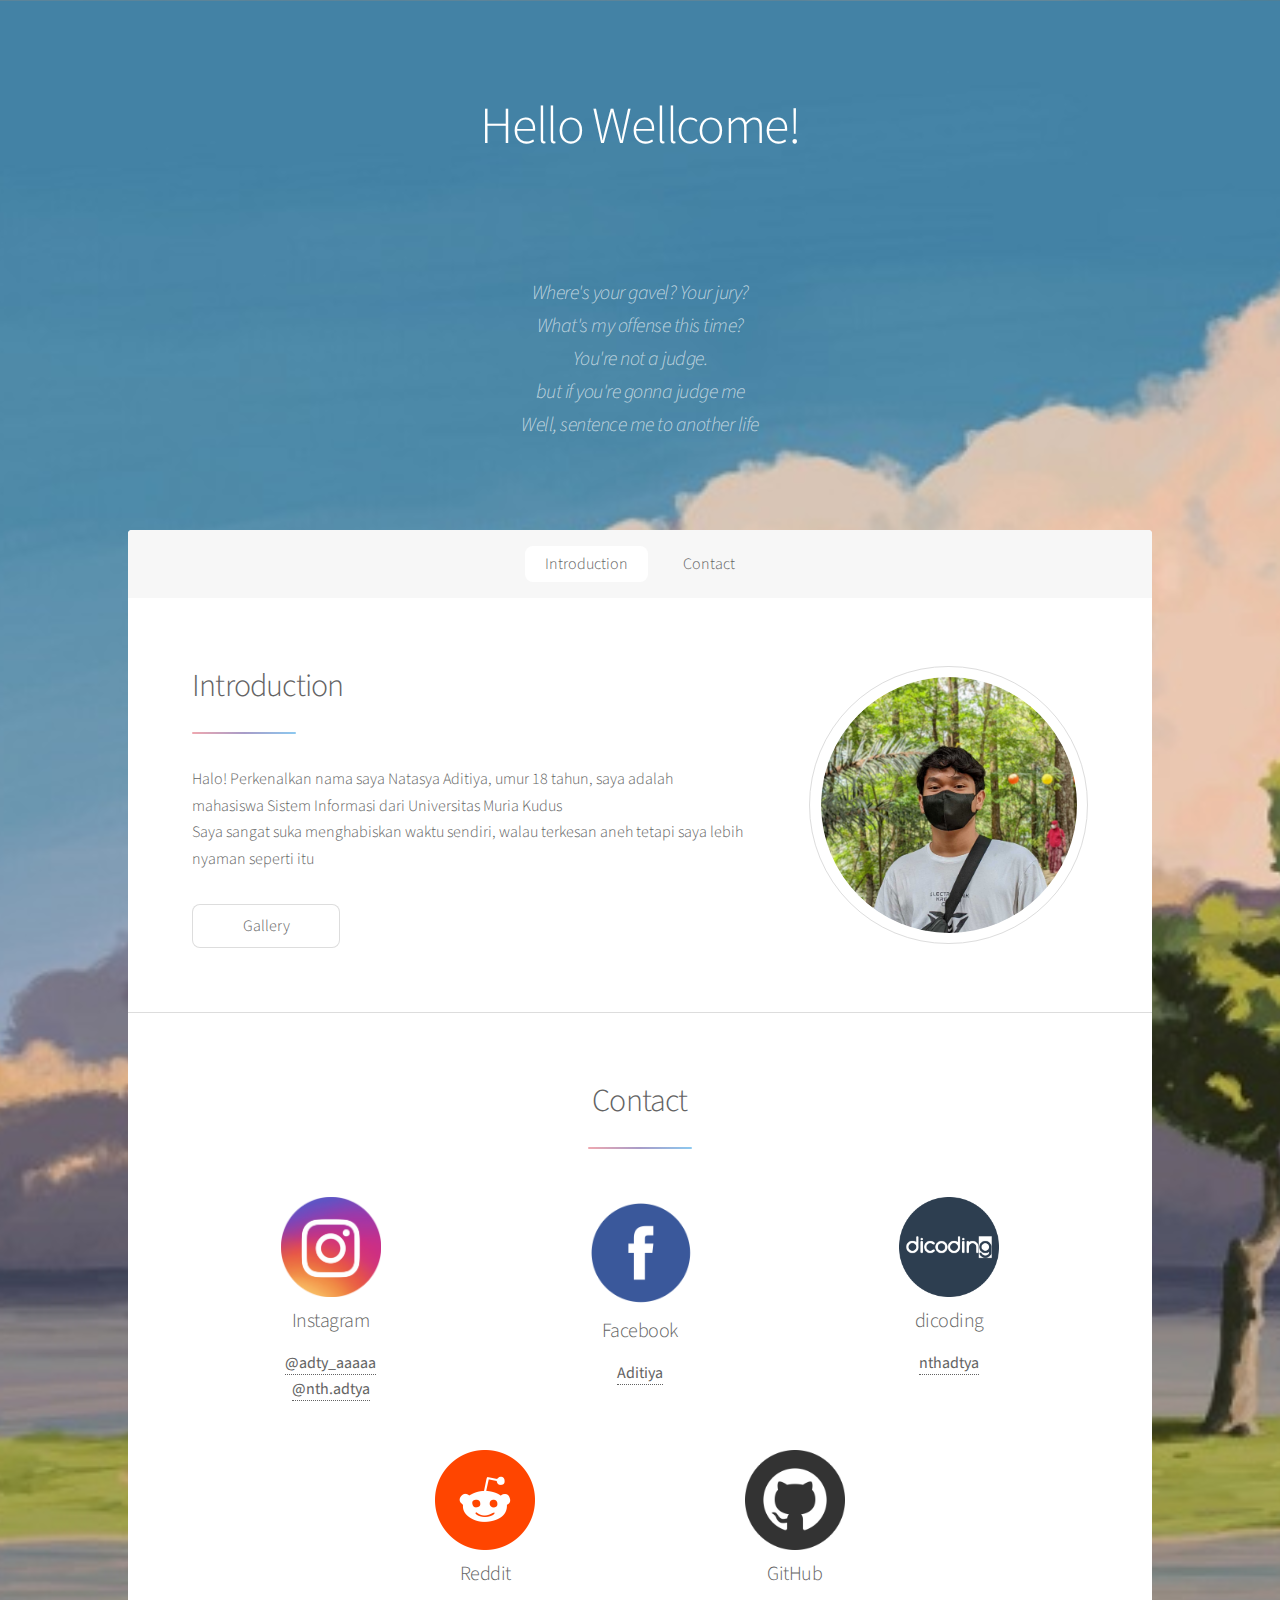
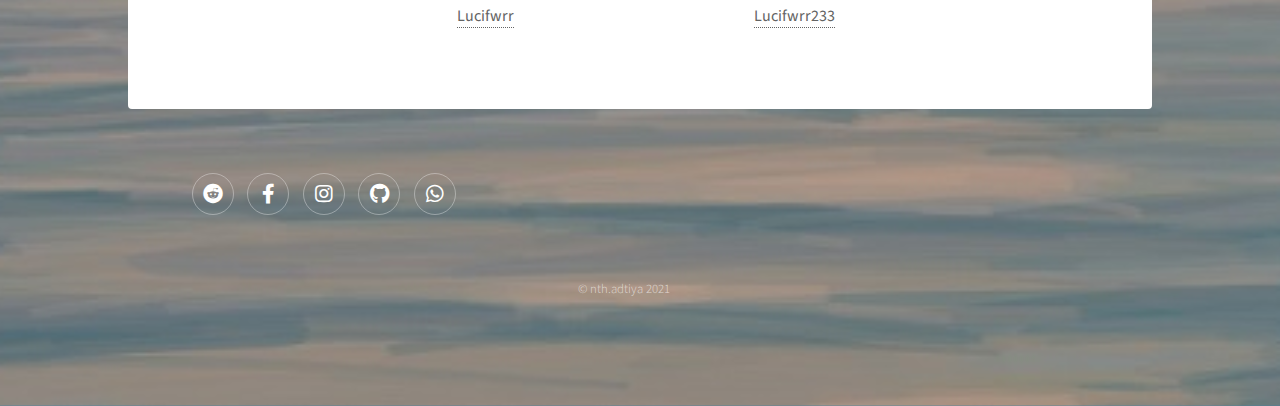
<file: index.html>
<!DOCTYPE HTML>
<!--
	Stellar by HTML5 UP
	html5up.net | @ajlkn
	Free for personal and commercial use under the CCA 3.0 license (html5up.net/license)
-->
<html>
	<head>
		<title>N Aditiya</title>
		<meta charset="utf-8" />
		<meta name="viewport" content="width=device-width, initial-scale=1, user-scalable=no" />
		<link rel="stylesheet" href="assets/css/main.css" />
		<noscript><link rel="stylesheet" href="assets/css/noscript.css" /></noscript>
	</head>
	<body class="is-preload">

		<!-- Wrapper -->
			<div id="wrapper">

				<!-- Header -->
					<header id="header" class="alt">
						<h1>Hello Wellcome!</h1>
						<br>
						<br>
						<br>
						<br>
						<p><i>Where's your gavel? Your jury?<br />
						What's my offense this time?<br />
						You're not a judge.<br />
						but if you're gonna judge me<br />
						Well, sentence me to another life</i></p>
					</header>

				<!-- Nav -->
					<nav id="nav">
						<ul>
							<li><a href="#intro" class="active">Introduction</a></li>
							<li><a href="#first">Contact</a></li>
						</ul>
					</nav>

				<!-- Main -->
					<div id="main">

						<!-- Introduction -->
							<section id="intro" class="main">
								<div class="spotlight">
									<div class="content">
										<header class="major">
											<h2>Introduction</h2>
										</header>
										<p>Halo! Perkenalkan nama saya Natasya Aditiya, umur 18 tahun, saya adalah mahasiswa Sistem Informasi dari Universitas Muria Kudus <br/>
											Saya sangat suka menghabiskan waktu sendiri, walau terkesan aneh tetapi saya lebih nyaman seperti itu

										</p>
										<ul class="actions">
											<li><a href="generic.html" class="button">Gallery</a></li>
										</ul>
									</div>
									<span class="image"><img src="images/pp.png" alt="" /></span>
								</div>
							</section>

						<!-- First Section -->
							<section id="first" class="main special">
								<header class="major">
									<h2>Contact</h2>
								</header>
								<ul class="features">
									<li>
										<span class="#"><img src="images/ig.png" width="100" height="100"alt="" /></span>
										<h3>Instagram</h3>
										<p><b><a href="https://www.instagram.com/adty_aaaaa/">@adty_aaaaa</a><br>
											<a href="https://www.instagram.com/nth.adtya/">@nth.adtya</a></b></br></p>
									</li>
									<li>
										<span class="#"><img src="images/fb.png" width="110" height="110"alt="" /></span>
										<h3>Facebook</h3>
										<p><b><a href="https://www.facebook.com/n.aditiya.233/">Aditiya</a></b></p>
									</li>
									<li>
										<span class="#"><img src="images/dicoding.png" width="100" height="100"alt="" /></span>
										<h3>dicoding</h3>
										<p><b><a href="https://www.dicoding.com/users/nthadtya">nthadtya</a></b></p>
									</li>
									<li>
										<span class="#"><img src="images/reddit.png" width="100" height="100"alt="" /></span>
										<h3>Reddit</h3>
										<p><b><a href="https://www.reddit.com/user/Lucifwrr">Lucifwrr</a></b></p>
									</li>
									<li>
										<span class="#"><img src="images/git.png" width="100" height="100"alt="" /></span>
										<h3>GitHub</h3>
										<p><b><a href="https://github.com/Lucifwr233">Lucifwrr233</a></b></p>
									</li>
							</section>
					</div>

				<!-- Footer -->
					<footer id="footer">
						<section>
							<ul class="icons">
								<li><a href="https://www.reddit.com/user/Lucifwrr" class="icon brands fa-reddit alt"><span class="label">Twitter</span></a></li>
								<li><a href="https://www.facebook.com/n.aditiya.233" class="icon brands fa-facebook-f alt"><span class="label">Facebook</span></a></li>
								<li><a href="https://www.instagram.com/adty_aaaaa/" class="icon brands fa-instagram alt"><span class="label">Instagram</span></a></li>
								<li><a href="https://github.com/Lucifwr233" class="icon brands fa-github alt"><span class="label">GitHub</span></a></li>
								<li><a href="https://www.youtube.com/watch?v=iik25wqIuFo" class="icon brands fa-whatsapp alt"><span class="label">Whatsapp</span></a></li>
							</ul>
						</section>
						<p class="copyright">&copy; nth.adtiya 2021</p>
					</footer>

			</div>

		<!-- Scripts -->
			<script src="assets/js/jquery.min.js"></script>
			<script src="assets/js/jquery.scrollex.min.js"></script>
			<script src="assets/js/jquery.scrolly.min.js"></script>
			<script src="assets/js/browser.min.js"></script>
			<script src="assets/js/breakpoints.min.js"></script>
			<script src="assets/js/util.js"></script>
			<script src="assets/js/main.js"></script>

	</body>
</html>
</file>
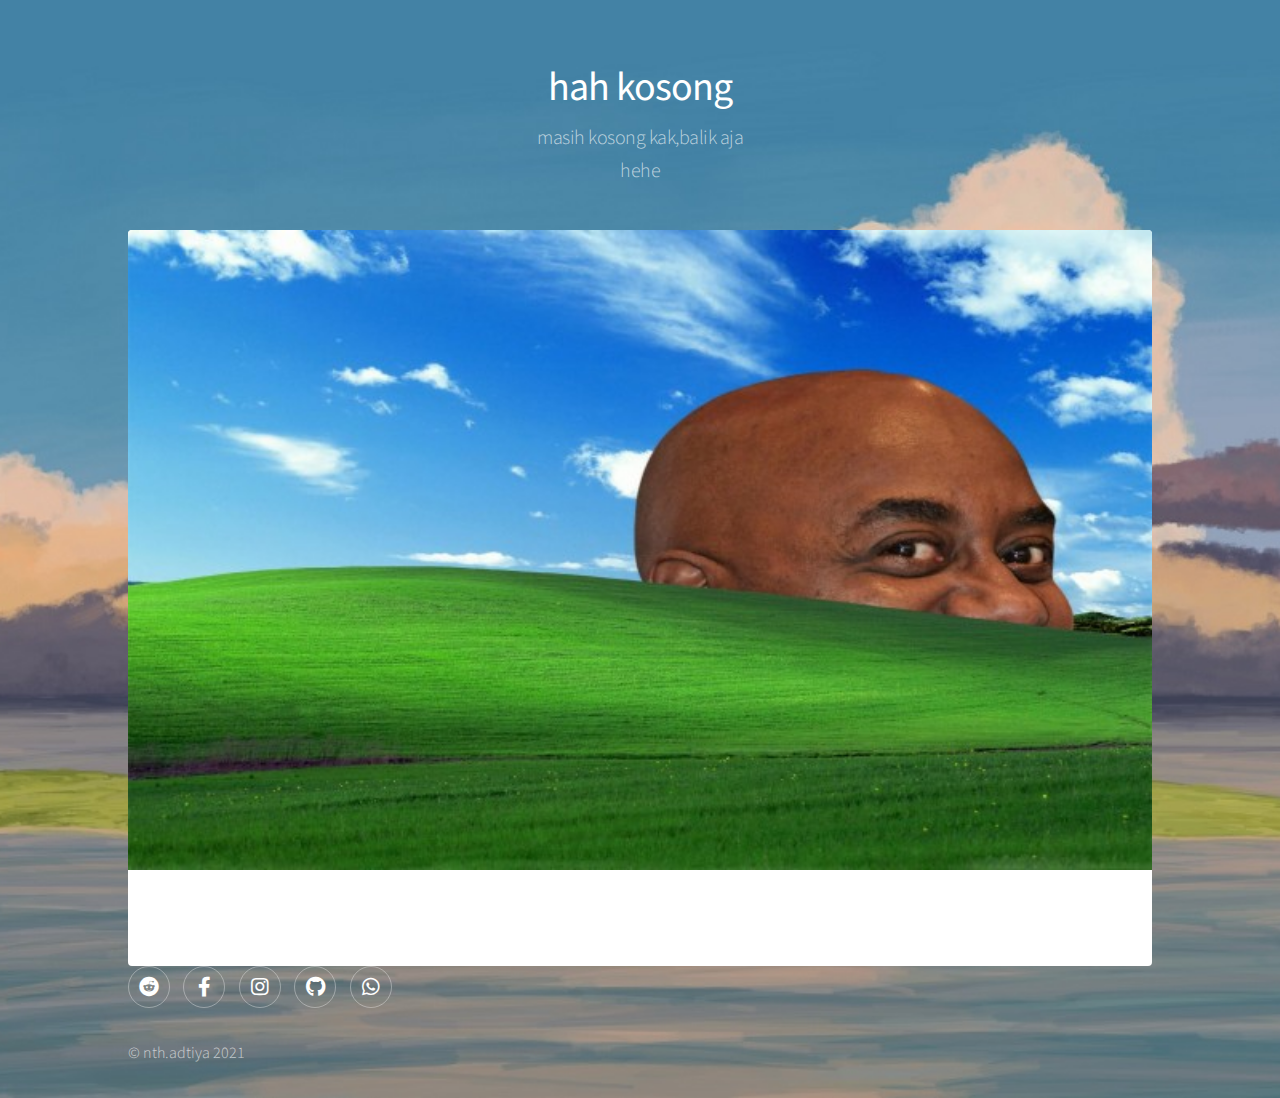
<file: generic.html>
<!DOCTYPE HTML>
<!--
	Stellar by HTML5 UP
	html5up.net | @ajlkn
	Free for personal and commercial use under the CCA 3.0 license (html5up.net/license)
-->
<html>
	<head>
		<title>hah kosong</title>
		<meta charset="utf-8" />
		<meta name="viewport" content="width=device-width, initial-scale=1, user-scalable=no" />
		<link rel="stylesheet" href="assets/css/main.css" />
		<noscript><link rel="stylesheet" href="assets/css/noscript.css" /></noscript>
	</head>
	<body class="is-preload">

		<!-- Wrapper -->
			<div id="wrapper">

				<!-- Header -->
					<header id="header">
						<h1><b>hah kosong</h1></b>
						<p>masih kosong kak,balik aja<br/>
							hehe</p>
					</header>

				<!-- Main -->
					<div id="main">

						<!-- Content -->
							<section id="content" class="main">
								<span class="image main"><img src="images/lmao.jpg"/></span>
							</section>
					</div>

				<!-- Footer -->
							<ul class="icons">
								<li><a href="https://www.reddit.com/user/Lucifwrr" class="icon brands fa-reddit alt"><span class="label">Twitter</span></a></li>
								<li><a href="https://www.facebook.com/n.aditiya.233" class="icon brands fa-facebook-f alt"><span class="label">Facebook</span></a></li>
								<li><a href="https://www.instagram.com/adty_aaaaa/" class="icon brands fa-instagram alt"><span class="label">Instagram</span></a></li>
								<li><a href="https://github.com/Lucifwr233" class="icon brands fa-github alt"><span class="label">GitHub</span></a></li>
								<li><a href="https://www.youtube.com/watch?v=iik25wqIuFo" class="icon brands fa-whatsapp alt"><span class="label">Whatsapp</span></a></li>
							</ul>
						</section>
						<p href="#" ></p>
						<p class="copyright">&copy; nth.adtiya 2021</p>
					</footer>

			</div>

		<!-- Scripts -->
			<script src="assets/js/jquery.min.js"></script>
			<script src="assets/js/jquery.scrollex.min.js"></script>
			<script src="assets/js/jquery.scrolly.min.js"></script>
			<script src="assets/js/browser.min.js"></script>
			<script src="assets/js/breakpoints.min.js"></script>
			<script src="assets/js/util.js"></script>
			<script src="assets/js/main.js"></script>

	</body>
</html>
</file>
<file: assets/css/noscript.css>
/*
	Stellar by HTML5 UP
	html5up.net | @ajlkn
	Free for personal and commercial use under the CCA 3.0 license (html5up.net/license)
*/

/* Header */

	body.is-preload #header.alt > * {
		opacity: 1;
	}

	body.is-preload #header.alt .logo {
		-moz-transform: none;
		-webkit-transform: none;
		-ms-transform: none;
		transform: none;
	}
</file>
<file: assets/css/main.css>
@import url(fontawesome-all.min.css);
@import 'https://fonts.googleapis.com/css?family=Source+Sans+Pro:300,400';

/*
	Stellar by HTML5 UP
	html5up.net | @ajlkn
	Free for personal and commercial use under the CCA 3.0 license (html5up.net/license)
*/

html, body, div, span, applet, object,
iframe, h1, h2, h3, h4, h5, h6, p, blockquote,
pre, a, abbr, acronym, address, big, cite,
code, del, dfn, em, img, ins, kbd, q, s, samp,
small, strike, strong, sub, sup, tt, var, b,
u, i, center, dl, dt, dd, ol, ul, li, fieldset,
form, label, legend, table, caption, tbody,
tfoot, thead, tr, th, td, article, aside,
canvas, details, embed, figure, figcaption,
footer, header, hgroup, menu, nav, output, ruby,
section, summary, time, mark, audio, video {
	margin: 0;
	padding: 0;
	border: 0;
	font-size: 100%;
	font: inherit;
	vertical-align: baseline;}

article, aside, details, figcaption, figure,
footer, header, hgroup, menu, nav, section {
	display: block;}

body {
	line-height: 1;
}

ol, ul {
	list-style: none;
}

blockquote, q {
	quotes: none;
}

	blockquote:before, blockquote:after, q:before, q:after {
		content: '';
		content: none;
	}

table {
	border-collapse: collapse;
	border-spacing: 0;
}

body {
	-webkit-text-size-adjust: none;
}

mark {
	background-color: transparent;
	color: inherit;
}

input::-moz-focus-inner {
	border: 0;
	padding: 0;
}

input, select, textarea {
	-moz-appearance: none;
	-webkit-appearance: none;
	-ms-appearance: none;
	appearance: none;
}

/* Basic */

	@-ms-viewport {
		width: device-width;
	}

	body {
		-ms-overflow-style: scrollbar;
	}

	@media screen and (max-width: 480px) {

		html, body {
			min-width: 320px;
		}

	}

	html {
		box-sizing: border-box;
	}

	*, *:before, *:after {
		box-sizing: inherit;
	}

	body {
		background-position: center;
		background-size: cover;
		background-image: url(images/backgd.jpg) ;
	}

		body.is-preload *, body.is-preload *:before, body.is-preload *:after {
			-moz-animation: none !important;
			-webkit-animation: none !important;
			-ms-animation: none !important;
			animation: none !important;
			-moz-transition: none !important;
			-webkit-transition: none !important;
			-ms-transition: none !important;
			transition: none !important;
		}

/* Type */

	body {
		background-color: #935d8c;
		color: rgba(255, 255, 255, 0.65);
	}

	body, input, select, textarea {
		font-family: "Source Sans Pro", Helvetica, sans-serif;
		font-size: 17pt;
		font-weight: 300;
		line-height: 1.65;
	}

		@media screen and (max-width: 1680px) {

			body, input, select, textarea {
				font-size: 14pt;
			}

		}

		@media screen and (max-width: 1280px) {

			body, input, select, textarea {
				font-size: 12pt;
			}

		}

		@media screen and (max-width: 360px) {

			body, input, select, textarea {
				font-size: 11pt;
			}

		}

	a {
		-moz-transition: color 0.2s ease, border-bottom 0.2s ease;
		-webkit-transition: color 0.2s ease, border-bottom 0.2s ease;
		-ms-transition: color 0.2s ease, border-bottom 0.2s ease;
		transition: color 0.2s ease, border-bottom 0.2s ease;
		text-decoration: none;
		border-bottom: dotted 1px;
		color: inherit;
	}

		a:hover {
			border-bottom-color: transparent;
		}

	strong, b {
		font-weight: 400;
	}

	em, i {
		font-style: italic;
	}

	p {
		margin: 0 0 2em 0;
	}

		p.content {
			-moz-columns: 20em 2;
			-webkit-columns: 20em 2;
			-ms-columns: 20em 2;
			columns: 20em 2;
			-moz-column-gap: 2em;
			-webkit-column-gap: 2em;
			-ms-column-gap: 2em;
			column-gap: 2em;
			text-align: justify;
		}

	h1, h2, h3, h4, h5, h6 {
		font-weight: 300;
		line-height: 1.5;
		margin: 0 0 0.7em 0;
		letter-spacing: -0.025em;
	}

		h1 a, h2 a, h3 a, h4 a, h5 a, h6 a {
			color: inherit;
			text-decoration: none;
		}

	h1 {
		font-size: 2.5em;
		line-height: 1.2;
	}

	h2 {
		font-size: 1.5em;
	}

	h3 {
		font-size: 1.25em;
	}

	h4 {
		font-size: 1.1em;
	}

	h5 {
		font-size: 0.9em;
	}

	h6 {
		font-size: 0.7em;
	}

	@media screen and (max-width: 736px) {

		h1 {
			font-size: 2em;
		}

	}

	sub {
		font-size: 0.8em;
		position: relative;
		top: 0.5em;
	}

	sup {
		font-size: 0.8em;
		position: relative;
		top: -0.5em;
	}

	blockquote {
		border-left: solid 4px;
		font-style: italic;
		margin: 0 0 2em 0;
		padding: 0.5em 0 0.5em 2em;
	}

	code {
		border-radius: 8px;
		border: solid 1px;
		font-family: "Courier New", monospace;
		font-size: 0.9em;
		margin: 0 0.25em;
		padding: 0.25em 0.65em;
	}

	pre {
		-webkit-overflow-scrolling: touch;
		font-family: "Courier New", monospace;
		font-size: 0.9em;
		margin: 0 0 2em 0;
	}

		pre code {
			display: block;
			line-height: 1.75;
			padding: 1em 1.5em;
			overflow-x: auto;
		}

	hr {
		border: 0;
		border-bottom: solid 1px;
		margin: 2em 0;
	}

		hr.major {
			margin: 3em 0;
		}

	.align-left {
		text-align: left;
	}

	.align-center {
		text-align: center;
	}

	.align-right {
		text-align: right;
	}

	input, select, textarea {
		color: #ffffff;
	}

	a:hover {
		color: #ffffff;
	}

	strong, b {
		color: #ffffff;
	}

	h1, h2, h3, h4, h5, h6 {
		color: #ffffff;
	}

	blockquote {
		border-left-color: rgba(255, 255, 255, 0.35);
	}

	code {
		background: rgba(255, 255, 255, 0.075);
		border-color: rgba(255, 255, 255, 0.35);
	}

	hr {
		border-bottom-color: rgba(255, 255, 255, 0.35);
	}

/* Row */

	.row {
		display: flex;
		flex-wrap: wrap;
		box-sizing: border-box;
		align-items: stretch;
	}

		.row > * {
			box-sizing: border-box;
		}

		.row.gtr-uniform > * > :last-child {
			margin-bottom: 0;
		}

		.row.aln-left {
			justify-content: flex-start;
		}

		.row.aln-center {
			justify-content: center;
		}

		.row.aln-right {
			justify-content: flex-end;
		}

		.row.aln-top {
			align-items: flex-start;
		}

		.row.aln-middle {
			align-items: center;
		}

		.row.aln-bottom {
			align-items: flex-end;
		}

		.row > .imp {
			order: -1;
		}

		.row > .col-1 {
			width: 8.33333%;
		}

		.row > .off-1 {
			margin-left: 8.33333%;
		}

		.row > .col-2 {
			width: 16.66667%;
		}

		.row > .off-2 {
			margin-left: 16.66667%;
		}

		.row > .col-3 {
			width: 25%;
		}

		.row > .off-3 {
			margin-left: 25%;
		}

		.row > .col-4 {
			width: 33.33333%;
		}

		.row > .off-4 {
			margin-left: 33.33333%;
		}

		.row > .col-5 {
			width: 41.66667%;
		}

		.row > .off-5 {
			margin-left: 41.66667%;
		}

		.row > .col-6 {
			width: 50%;
		}

		.row > .off-6 {
			margin-left: 50%;
		}

		.row > .col-7 {
			width: 58.33333%;
		}

		.row > .off-7 {
			margin-left: 58.33333%;
		}

		.row > .col-8 {
			width: 66.66667%;
		}

		.row > .off-8 {
			margin-left: 66.66667%;
		}

		.row > .col-9 {
			width: 75%;
		}

		.row > .off-9 {
			margin-left: 75%;
		}

		.row > .col-10 {
			width: 83.33333%;
		}

		.row > .off-10 {
			margin-left: 83.33333%;
		}

		.row > .col-11 {
			width: 91.66667%;
		}

		.row > .off-11 {
			margin-left: 91.66667%;
		}

		.row > .col-12 {
			width: 100%;
		}

		.row > .off-12 {
			margin-left: 100%;
		}

		.row.gtr-0 {
			margin-top: 0;
			margin-left: 0em;
		}

			.row.gtr-0 > * {
				padding: 0 0 0 0em;
			}

			.row.gtr-0.gtr-uniform {
				margin-top: 0em;
			}

				.row.gtr-0.gtr-uniform > * {
					padding-top: 0em;
				}

		.row.gtr-25 {
			margin-top: 0;
			margin-left: -0.375em;
		}

			.row.gtr-25 > * {
				padding: 0 0 0 0.375em;
			}

			.row.gtr-25.gtr-uniform {
				margin-top: -0.375em;
			}

				.row.gtr-25.gtr-uniform > * {
					padding-top: 0.375em;
				}

		.row.gtr-50 {
			margin-top: 0;
			margin-left: -0.75em;
		}

			.row.gtr-50 > * {
				padding: 0 0 0 0.75em;
			}

			.row.gtr-50.gtr-uniform {
				margin-top: -0.75em;
			}

				.row.gtr-50.gtr-uniform > * {
					padding-top: 0.75em;
				}

		.row {
			margin-top: 0;
			margin-left: -1.5em;
		}

			.row > * {
				padding: 0 0 0 1.5em;
			}

			.row.gtr-uniform {
				margin-top: -1.5em;
			}

				.row.gtr-uniform > * {
					padding-top: 1.5em;
				}

		.row.gtr-150 {
			margin-top: 0;
			margin-left: -2.25em;
		}

			.row.gtr-150 > * {
				padding: 0 0 0 2.25em;
			}

			.row.gtr-150.gtr-uniform {
				margin-top: -2.25em;
			}

				.row.gtr-150.gtr-uniform > * {
					padding-top: 2.25em;
				}

		.row.gtr-200 {
			margin-top: 0;
			margin-left: -3em;
		}

			.row.gtr-200 > * {
				padding: 0 0 0 3em;
			}

			.row.gtr-200.gtr-uniform {
				margin-top: -3em;
			}

				.row.gtr-200.gtr-uniform > * {
					padding-top: 3em;
				}

		@media screen and (max-width: 1680px) {

			.row {
				display: flex;
				flex-wrap: wrap;
				box-sizing: border-box;
				align-items: stretch;
			}

				.row > * {
					box-sizing: border-box;
				}

				.row.gtr-uniform > * > :last-child {
					margin-bottom: 0;
				}

				.row.aln-left {
					justify-content: flex-start;
				}

				.row.aln-center {
					justify-content: center;
				}

				.row.aln-right {
					justify-content: flex-end;
				}

				.row.aln-top {
					align-items: flex-start;
				}

				.row.aln-middle {
					align-items: center;
				}

				.row.aln-bottom {
					align-items: flex-end;
				}

				.row > .imp-xlarge {
					order: -1;
				}

				.row > .col-1-xlarge {
					width: 8.33333%;
				}

				.row > .off-1-xlarge {
					margin-left: 8.33333%;
				}

				.row > .col-2-xlarge {
					width: 16.66667%;
				}

				.row > .off-2-xlarge {
					margin-left: 16.66667%;
				}

				.row > .col-3-xlarge {
					width: 25%;
				}

				.row > .off-3-xlarge {
					margin-left: 25%;
				}

				.row > .col-4-xlarge {
					width: 33.33333%;
				}

				.row > .off-4-xlarge {
					margin-left: 33.33333%;
				}

				.row > .col-5-xlarge {
					width: 41.66667%;
				}

				.row > .off-5-xlarge {
					margin-left: 41.66667%;
				}

				.row > .col-6-xlarge {
					width: 50%;
				}

				.row > .off-6-xlarge {
					margin-left: 50%;
				}

				.row > .col-7-xlarge {
					width: 58.33333%;
				}

				.row > .off-7-xlarge {
					margin-left: 58.33333%;
				}

				.row > .col-8-xlarge {
					width: 66.66667%;
				}

				.row > .off-8-xlarge {
					margin-left: 66.66667%;
				}

				.row > .col-9-xlarge {
					width: 75%;
				}

				.row > .off-9-xlarge {
					margin-left: 75%;
				}

				.row > .col-10-xlarge {
					width: 83.33333%;
				}

				.row > .off-10-xlarge {
					margin-left: 83.33333%;
				}

				.row > .col-11-xlarge {
					width: 91.66667%;
				}

				.row > .off-11-xlarge {
					margin-left: 91.66667%;
				}

				.row > .col-12-xlarge {
					width: 100%;
				}

				.row > .off-12-xlarge {
					margin-left: 100%;
				}

				.row.gtr-0 {
					margin-top: 0;
					margin-left: 0em;
				}

					.row.gtr-0 > * {
						padding: 0 0 0 0em;
					}

					.row.gtr-0.gtr-uniform {
						margin-top: 0em;
					}

						.row.gtr-0.gtr-uniform > * {
							padding-top: 0em;
						}

				.row.gtr-25 {
					margin-top: 0;
					margin-left: -0.375em;
				}

					.row.gtr-25 > * {
						padding: 0 0 0 0.375em;
					}

					.row.gtr-25.gtr-uniform {
						margin-top: -0.375em;
					}

						.row.gtr-25.gtr-uniform > * {
							padding-top: 0.375em;
						}

				.row.gtr-50 {
					margin-top: 0;
					margin-left: -0.75em;
				}

					.row.gtr-50 > * {
						padding: 0 0 0 0.75em;
					}

					.row.gtr-50.gtr-uniform {
						margin-top: -0.75em;
					}

						.row.gtr-50.gtr-uniform > * {
							padding-top: 0.75em;
						}

				.row {
					margin-top: 0;
					margin-left: -1.5em;
				}

					.row > * {
						padding: 0 0 0 1.5em;
					}

					.row.gtr-uniform {
						margin-top: -1.5em;
					}

						.row.gtr-uniform > * {
							padding-top: 1.5em;
						}

				.row.gtr-150 {
					margin-top: 0;
					margin-left: -2.25em;
				}

					.row.gtr-150 > * {
						padding: 0 0 0 2.25em;
					}

					.row.gtr-150.gtr-uniform {
						margin-top: -2.25em;
					}

						.row.gtr-150.gtr-uniform > * {
							padding-top: 2.25em;
						}

				.row.gtr-200 {
					margin-top: 0;
					margin-left: -3em;
				}

					.row.gtr-200 > * {
						padding: 0 0 0 3em;
					}

					.row.gtr-200.gtr-uniform {
						margin-top: -3em;
					}

						.row.gtr-200.gtr-uniform > * {
							padding-top: 3em;
						}

		}

		@media screen and (max-width: 1280px) {

			.row {
				display: flex;
				flex-wrap: wrap;
				box-sizing: border-box;
				align-items: stretch;
			}

				.row > * {
					box-sizing: border-box;
				}

				.row.gtr-uniform > * > :last-child {
					margin-bottom: 0;
				}

				.row.aln-left {
					justify-content: flex-start;
				}

				.row.aln-center {
					justify-content: center;
				}

				.row.aln-right {
					justify-content: flex-end;
				}

				.row.aln-top {
					align-items: flex-start;
				}

				.row.aln-middle {
					align-items: center;
				}

				.row.aln-bottom {
					align-items: flex-end;
				}

				.row > .imp-large {
					order: -1;
				}

				.row > .col-1-large {
					width: 8.33333%;
				}

				.row > .off-1-large {
					margin-left: 8.33333%;
				}

				.row > .col-2-large {
					width: 16.66667%;
				}

				.row > .off-2-large {
					margin-left: 16.66667%;
				}

				.row > .col-3-large {
					width: 25%;
				}

				.row > .off-3-large {
					margin-left: 25%;
				}

				.row > .col-4-large {
					width: 33.33333%;
				}

				.row > .off-4-large {
					margin-left: 33.33333%;
				}

				.row > .col-5-large {
					width: 41.66667%;
				}

				.row > .off-5-large {
					margin-left: 41.66667%;
				}

				.row > .col-6-large {
					width: 50%;
				}

				.row > .off-6-large {
					margin-left: 50%;
				}

				.row > .col-7-large {
					width: 58.33333%;
				}

				.row > .off-7-large {
					margin-left: 58.33333%;
				}

				.row > .col-8-large {
					width: 66.66667%;
				}

				.row > .off-8-large {
					margin-left: 66.66667%;
				}

				.row > .col-9-large {
					width: 75%;
				}

				.row > .off-9-large {
					margin-left: 75%;
				}

				.row > .col-10-large {
					width: 83.33333%;
				}

				.row > .off-10-large {
					margin-left: 83.33333%;
				}

				.row > .col-11-large {
					width: 91.66667%;
				}

				.row > .off-11-large {
					margin-left: 91.66667%;
				}

				.row > .col-12-large {
					width: 100%;
				}

				.row > .off-12-large {
					margin-left: 100%;
				}

				.row.gtr-0 {
					margin-top: 0;
					margin-left: 0em;
				}

					.row.gtr-0 > * {
						padding: 0 0 0 0em;
					}

					.row.gtr-0.gtr-uniform {
						margin-top: 0em;
					}

						.row.gtr-0.gtr-uniform > * {
							padding-top: 0em;
						}

				.row.gtr-25 {
					margin-top: 0;
					margin-left: -0.375em;
				}

					.row.gtr-25 > * {
						padding: 0 0 0 0.375em;
					}

					.row.gtr-25.gtr-uniform {
						margin-top: -0.375em;
					}

						.row.gtr-25.gtr-uniform > * {
							padding-top: 0.375em;
						}

				.row.gtr-50 {
					margin-top: 0;
					margin-left: -0.75em;
				}

					.row.gtr-50 > * {
						padding: 0 0 0 0.75em;
					}

					.row.gtr-50.gtr-uniform {
						margin-top: -0.75em;
					}

						.row.gtr-50.gtr-uniform > * {
							padding-top: 0.75em;
						}

				.row {
					margin-top: 0;
					margin-left: -1.5em;
				}

					.row > * {
						padding: 0 0 0 1.5em;
					}

					.row.gtr-uniform {
						margin-top: -1.5em;
					}

						.row.gtr-uniform > * {
							padding-top: 1.5em;
						}

				.row.gtr-150 {
					margin-top: 0;
					margin-left: -2.25em;
				}

					.row.gtr-150 > * {
						padding: 0 0 0 2.25em;
					}

					.row.gtr-150.gtr-uniform {
						margin-top: -2.25em;
					}

						.row.gtr-150.gtr-uniform > * {
							padding-top: 2.25em;
						}

				.row.gtr-200 {
					margin-top: 0;
					margin-left: -3em;
				}

					.row.gtr-200 > * {
						padding: 0 0 0 3em;
					}

					.row.gtr-200.gtr-uniform {
						margin-top: -3em;
					}

						.row.gtr-200.gtr-uniform > * {
							padding-top: 3em;
						}

		}

		@media screen and (max-width: 980px) {

			.row {
				display: flex;
				flex-wrap: wrap;
				box-sizing: border-box;
				align-items: stretch;
			}

				.row > * {
					box-sizing: border-box;
				}

				.row.gtr-uniform > * > :last-child {
					margin-bottom: 0;
				}

				.row.aln-left {
					justify-content: flex-start;
				}

				.row.aln-center {
					justify-content: center;
				}

				.row.aln-right {
					justify-content: flex-end;
				}

				.row.aln-top {
					align-items: flex-start;
				}

				.row.aln-middle {
					align-items: center;
				}

				.row.aln-bottom {
					align-items: flex-end;
				}

				.row > .imp-medium {
					order: -1;
				}

				.row > .col-1-medium {
					width: 8.33333%;
				}

				.row > .off-1-medium {
					margin-left: 8.33333%;
				}

				.row > .col-2-medium {
					width: 16.66667%;
				}

				.row > .off-2-medium {
					margin-left: 16.66667%;
				}

				.row > .col-3-medium {
					width: 25%;
				}

				.row > .off-3-medium {
					margin-left: 25%;
				}

				.row > .col-4-medium {
					width: 33.33333%;
				}

				.row > .off-4-medium {
					margin-left: 33.33333%;
				}

				.row > .col-5-medium {
					width: 41.66667%;
				}

				.row > .off-5-medium {
					margin-left: 41.66667%;
				}

				.row > .col-6-medium {
					width: 50%;
				}

				.row > .off-6-medium {
					margin-left: 50%;
				}

				.row > .col-7-medium {
					width: 58.33333%;
				}

				.row > .off-7-medium {
					margin-left: 58.33333%;
				}

				.row > .col-8-medium {
					width: 66.66667%;
				}

				.row > .off-8-medium {
					margin-left: 66.66667%;
				}

				.row > .col-9-medium {
					width: 75%;
				}

				.row > .off-9-medium {
					margin-left: 75%;
				}

				.row > .col-10-medium {
					width: 83.33333%;
				}

				.row > .off-10-medium {
					margin-left: 83.33333%;
				}

				.row > .col-11-medium {
					width: 91.66667%;
				}

				.row > .off-11-medium {
					margin-left: 91.66667%;
				}

				.row > .col-12-medium {
					width: 100%;
				}

				.row > .off-12-medium {
					margin-left: 100%;
				}

				.row.gtr-0 {
					margin-top: 0;
					margin-left: 0em;
				}

					.row.gtr-0 > * {
						padding: 0 0 0 0em;
					}

					.row.gtr-0.gtr-uniform {
						margin-top: 0em;
					}

						.row.gtr-0.gtr-uniform > * {
							padding-top: 0em;
						}

				.row.gtr-25 {
					margin-top: 0;
					margin-left: -0.375em;
				}

					.row.gtr-25 > * {
						padding: 0 0 0 0.375em;
					}

					.row.gtr-25.gtr-uniform {
						margin-top: -0.375em;
					}

						.row.gtr-25.gtr-uniform > * {
							padding-top: 0.375em;
						}

				.row.gtr-50 {
					margin-top: 0;
					margin-left: -0.75em;
				}

					.row.gtr-50 > * {
						padding: 0 0 0 0.75em;
					}

					.row.gtr-50.gtr-uniform {
						margin-top: -0.75em;
					}

						.row.gtr-50.gtr-uniform > * {
							padding-top: 0.75em;
						}

				.row {
					margin-top: 0;
					margin-left: -1.5em;
				}

					.row > * {
						padding: 0 0 0 1.5em;
					}

					.row.gtr-uniform {
						margin-top: -1.5em;
					}

						.row.gtr-uniform > * {
							padding-top: 1.5em;
						}

				.row.gtr-150 {
					margin-top: 0;
					margin-left: -2.25em;
				}

					.row.gtr-150 > * {
						padding: 0 0 0 2.25em;
					}

					.row.gtr-150.gtr-uniform {
						margin-top: -2.25em;
					}

						.row.gtr-150.gtr-uniform > * {
							padding-top: 2.25em;
						}

				.row.gtr-200 {
					margin-top: 0;
					margin-left: -3em;
				}

					.row.gtr-200 > * {
						padding: 0 0 0 3em;
					}

					.row.gtr-200.gtr-uniform {
						margin-top: -3em;
					}

						.row.gtr-200.gtr-uniform > * {
							padding-top: 3em;
						}

		}

		@media screen and (max-width: 736px) {

			.row {
				display: flex;
				flex-wrap: wrap;
				box-sizing: border-box;
				align-items: stretch;
			}

				.row > * {
					box-sizing: border-box;
				}

				.row.gtr-uniform > * > :last-child {
					margin-bottom: 0;
				}

				.row.aln-left {
					justify-content: flex-start;
				}

				.row.aln-center {
					justify-content: center;
				}

				.row.aln-right {
					justify-content: flex-end;
				}

				.row.aln-top {
					align-items: flex-start;
				}

				.row.aln-middle {
					align-items: center;
				}

				.row.aln-bottom {
					align-items: flex-end;
				}

				.row > .imp-small {
					order: -1;
				}

				.row > .col-1-small {
					width: 8.33333%;
				}

				.row > .off-1-small {
					margin-left: 8.33333%;
				}

				.row > .col-2-small {
					width: 16.66667%;
				}

				.row > .off-2-small {
					margin-left: 16.66667%;
				}

				.row > .col-3-small {
					width: 25%;
				}

				.row > .off-3-small {
					margin-left: 25%;
				}

				.row > .col-4-small {
					width: 33.33333%;
				}

				.row > .off-4-small {
					margin-left: 33.33333%;
				}

				.row > .col-5-small {
					width: 41.66667%;
				}

				.row > .off-5-small {
					margin-left: 41.66667%;
				}

				.row > .col-6-small {
					width: 50%;
				}

				.row > .off-6-small {
					margin-left: 50%;
				}

				.row > .col-7-small {
					width: 58.33333%;
				}

				.row > .off-7-small {
					margin-left: 58.33333%;
				}

				.row > .col-8-small {
					width: 66.66667%;
				}

				.row > .off-8-small {
					margin-left: 66.66667%;
				}

				.row > .col-9-small {
					width: 75%;
				}

				.row > .off-9-small {
					margin-left: 75%;
				}

				.row > .col-10-small {
					width: 83.33333%;
				}

				.row > .off-10-small {
					margin-left: 83.33333%;
				}

				.row > .col-11-small {
					width: 91.66667%;
				}

				.row > .off-11-small {
					margin-left: 91.66667%;
				}

				.row > .col-12-small {
					width: 100%;
				}

				.row > .off-12-small {
					margin-left: 100%;
				}

				.row.gtr-0 {
					margin-top: 0;
					margin-left: 0em;
				}

					.row.gtr-0 > * {
						padding: 0 0 0 0em;
					}

					.row.gtr-0.gtr-uniform {
						margin-top: 0em;
					}

						.row.gtr-0.gtr-uniform > * {
							padding-top: 0em;
						}

				.row.gtr-25 {
					margin-top: 0;
					margin-left: -0.25em;
				}

					.row.gtr-25 > * {
						padding: 0 0 0 0.25em;
					}

					.row.gtr-25.gtr-uniform {
						margin-top: -0.25em;
					}

						.row.gtr-25.gtr-uniform > * {
							padding-top: 0.25em;
						}

				.row.gtr-50 {
					margin-top: 0;
					margin-left: -0.5em;
				}

					.row.gtr-50 > * {
						padding: 0 0 0 0.5em;
					}

					.row.gtr-50.gtr-uniform {
						margin-top: -0.5em;
					}

						.row.gtr-50.gtr-uniform > * {
							padding-top: 0.5em;
						}

				.row {
					margin-top: 0;
					margin-left: -1em;
				}

					.row > * {
						padding: 0 0 0 1em;
					}

					.row.gtr-uniform {
						margin-top: -1em;
					}

						.row.gtr-uniform > * {
							padding-top: 1em;
						}

				.row.gtr-150 {
					margin-top: 0;
					margin-left: -1.5em;
				}

					.row.gtr-150 > * {
						padding: 0 0 0 1.5em;
					}

					.row.gtr-150.gtr-uniform {
						margin-top: -1.5em;
					}

						.row.gtr-150.gtr-uniform > * {
							padding-top: 1.5em;
						}

				.row.gtr-200 {
					margin-top: 0;
					margin-left: -2em;
				}

					.row.gtr-200 > * {
						padding: 0 0 0 2em;
					}

					.row.gtr-200.gtr-uniform {
						margin-top: -2em;
					}

						.row.gtr-200.gtr-uniform > * {
							padding-top: 2em;
						}

		}

		@media screen and (max-width: 480px) {

			.row {
				display: flex;
				flex-wrap: wrap;
				box-sizing: border-box;
				align-items: stretch;
			}

				.row > * {
					box-sizing: border-box;
				}

				.row.gtr-uniform > * > :last-child {
					margin-bottom: 0;
				}

				.row.aln-left {
					justify-content: flex-start;
				}

				.row.aln-center {
					justify-content: center;
				}

				.row.aln-right {
					justify-content: flex-end;
				}

				.row.aln-top {
					align-items: flex-start;
				}

				.row.aln-middle {
					align-items: center;
				}

				.row.aln-bottom {
					align-items: flex-end;
				}

				.row > .imp-xsmall {
					order: -1;
				}

				.row > .col-1-xsmall {
					width: 8.33333%;
				}

				.row > .off-1-xsmall {
					margin-left: 8.33333%;
				}

				.row > .col-2-xsmall {
					width: 16.66667%;
				}

				.row > .off-2-xsmall {
					margin-left: 16.66667%;
				}

				.row > .col-3-xsmall {
					width: 25%;
				}

				.row > .off-3-xsmall {
					margin-left: 25%;
				}

				.row > .col-4-xsmall {
					width: 33.33333%;
				}

				.row > .off-4-xsmall {
					margin-left: 33.33333%;
				}

				.row > .col-5-xsmall {
					width: 41.66667%;
				}

				.row > .off-5-xsmall {
					margin-left: 41.66667%;
				}

				.row > .col-6-xsmall {
					width: 50%;
				}

				.row > .off-6-xsmall {
					margin-left: 50%;
				}

				.row > .col-7-xsmall {
					width: 58.33333%;
				}

				.row > .off-7-xsmall {
					margin-left: 58.33333%;
				}

				.row > .col-8-xsmall {
					width: 66.66667%;
				}

				.row > .off-8-xsmall {
					margin-left: 66.66667%;
				}

				.row > .col-9-xsmall {
					width: 75%;
				}

				.row > .off-9-xsmall {
					margin-left: 75%;
				}

				.row > .col-10-xsmall {
					width: 83.33333%;
				}

				.row > .off-10-xsmall {
					margin-left: 83.33333%;
				}

				.row > .col-11-xsmall {
					width: 91.66667%;
				}

				.row > .off-11-xsmall {
					margin-left: 91.66667%;
				}

				.row > .col-12-xsmall {
					width: 100%;
				}

				.row > .off-12-xsmall {
					margin-left: 100%;
				}

				.row.gtr-0 {
					margin-top: 0;
					margin-left: 0em;
				}

					.row.gtr-0 > * {
						padding: 0 0 0 0em;
					}

					.row.gtr-0.gtr-uniform {
						margin-top: 0em;
					}

						.row.gtr-0.gtr-uniform > * {
							padding-top: 0em;
						}

				.row.gtr-25 {
					margin-top: 0;
					margin-left: -0.3125em;
				}

					.row.gtr-25 > * {
						padding: 0 0 0 0.3125em;
					}

					.row.gtr-25.gtr-uniform {
						margin-top: -0.3125em;
					}

						.row.gtr-25.gtr-uniform > * {
							padding-top: 0.3125em;
						}

				.row.gtr-50 {
					margin-top: 0;
					margin-left: -0.625em;
				}

					.row.gtr-50 > * {
						padding: 0 0 0 0.625em;
					}

					.row.gtr-50.gtr-uniform {
						margin-top: -0.625em;
					}

						.row.gtr-50.gtr-uniform > * {
							padding-top: 0.625em;
						}

				.row {
					margin-top: 0;
					margin-left: -1.25em;
				}

					.row > * {
						padding: 0 0 0 1.25em;
					}

					.row.gtr-uniform {
						margin-top: -1.25em;
					}

						.row.gtr-uniform > * {
							padding-top: 1.25em;
						}

				.row.gtr-150 {
					margin-top: 0;
					margin-left: -1.875em;
				}

					.row.gtr-150 > * {
						padding: 0 0 0 1.875em;
					}

					.row.gtr-150.gtr-uniform {
						margin-top: -1.875em;
					}

						.row.gtr-150.gtr-uniform > * {
							padding-top: 1.875em;
						}

				.row.gtr-200 {
					margin-top: 0;
					margin-left: -2.5em;
				}

					.row.gtr-200 > * {
						padding: 0 0 0 2.5em;
					}

					.row.gtr-200.gtr-uniform {
						margin-top: -2.5em;
					}

						.row.gtr-200.gtr-uniform > * {
							padding-top: 2.5em;
						}

		}

/* Box */

	.box {
		border-radius: 8px;
		border: solid;
		margin-bottom: 2em;
		padding: 1.5em;
	}

		.box > :last-child,
		.box > :last-child > :last-child,
		.box > :last-child > :last-child > :last-child {
			margin-bottom: 0;
		}

		.box.alt {
			border: 0;
			border-radius: 0;
			padding: 0;
		}

	.box {
		border-color: rgba(255, 255, 255, 0.35);
	}

/* Button */

	input[type="submit"],
	input[type="reset"],
	input[type="button"],
	button,
	.button {
		-moz-appearance: none;
		-webkit-appearance: none;
		-ms-appearance: none;
		appearance: none;
		-moz-transition: background-color 0.2s ease-in-out, color 0.2s ease-in-out;
		-webkit-transition: background-color 0.2s ease-in-out, color 0.2s ease-in-out;
		-ms-transition: background-color 0.2s ease-in-out, color 0.2s ease-in-out;
		transition: background-color 0.2s ease-in-out, color 0.2s ease-in-out;
		border-radius: 8px;
		border: 0;
		cursor: pointer;
		display: inline-block;
		font-weight: 300;
		height: 2.75em;
		line-height: 2.75em;
		min-width: 9.25em;
		padding: 0 1.5em;
		text-align: center;
		text-decoration: none;
		white-space: nowrap;
	}

		input[type="submit"].icon,
		input[type="reset"].icon,
		input[type="button"].icon,
		button.icon,
		.button.icon {
			padding-left: 1.35em;
		}

			input[type="submit"].icon:before,
			input[type="reset"].icon:before,
			input[type="button"].icon:before,
			button.icon:before,
			.button.icon:before {
				margin-right: 0.5em;
			}

		input[type="submit"].fit,
		input[type="reset"].fit,
		input[type="button"].fit,
		button.fit,
		.button.fit {
			width: 100%;
		}

		input[type="submit"].small,
		input[type="reset"].small,
		input[type="button"].small,
		button.small,
		.button.small {
			font-size: 0.8em;
		}

		input[type="submit"].large,
		input[type="reset"].large,
		input[type="button"].large,
		button.large,
		.button.large {
			font-size: 1.35em;
		}

		input[type="submit"].disabled, input[type="submit"]:disabled,
		input[type="reset"].disabled,
		input[type="reset"]:disabled,
		input[type="button"].disabled,
		input[type="button"]:disabled,
		button.disabled,
		button:disabled,
		.button.disabled,
		.button:disabled {
			pointer-events: none;
			opacity: 0.25;
		}

		@media screen and (max-width: 736px) {

			input[type="submit"],
			input[type="reset"],
			input[type="button"],
			button,
			.button {
				min-width: 0;
			}

		}

	input[type="submit"],
	input[type="reset"],
	input[type="button"],
	button,
	.button {
		background-color: transparent;
		box-shadow: inset 0 0 0 1px rgba(255, 255, 255, 0.35);
		color: #ffffff !important;
	}

		input[type="submit"]:hover,
		input[type="reset"]:hover,
		input[type="button"]:hover,
		button:hover,
		.button:hover {
			background-color: rgba(255, 255, 255, 0.075);
		}

		input[type="submit"]:active,
		input[type="reset"]:active,
		input[type="button"]:active,
		button:active,
		.button:active {
			background-color: rgba(255, 255, 255, 0.2);
		}

		input[type="submit"].icon:before,
		input[type="reset"].icon:before,
		input[type="button"].icon:before,
		button.icon:before,
		.button.icon:before {
			color: rgba(255, 255, 255, 0.5);
		}

		input[type="submit"].primary,
		input[type="reset"].primary,
		input[type="button"].primary,
		button.primary,
		.button.primary {
			background-color: #8cc9f0;
			color: #ffffff !important;
			box-shadow: none;
		}

			input[type="submit"].primary:hover,
			input[type="reset"].primary:hover,
			input[type="button"].primary:hover,
			button.primary:hover,
			.button.primary:hover {
				background-color: #9acff2;
			}

			input[type="submit"].primary:active,
			input[type="reset"].primary:active,
			input[type="button"].primary:active,
			button.primary:active,
			.button.primary:active {
				background-color: #7ec3ee;
			}

			input[type="submit"].primary.icon:before,
			input[type="reset"].primary.icon:before,
			input[type="button"].primary.icon:before,
			button.primary.icon:before,
			.button.primary.icon:before {
				color: #ffffff !important;
			}

/* Form */

	form {
		margin: 0 0 2em 0;
	}

	label {
		display: block;
		font-size: 0.9em;
		font-weight: 400;
		margin: 0 0 1em 0;
	}

	input[type="text"],
	input[type="password"],
	input[type="email"],
	select,
	textarea {
		-moz-appearance: none;
		-webkit-appearance: none;
		-ms-appearance: none;
		appearance: none;
		border-radius: 8px;
		border: solid 1px;
		color: inherit;
		display: block;
		outline: 0;
		padding: 0 1em;
		text-decoration: none;
		width: 100%;
	}

		input[type="text"]:invalid,
		input[type="password"]:invalid,
		input[type="email"]:invalid,
		select:invalid,
		textarea:invalid {
			box-shadow: none;
		}

	select {
		background-size: 1.25rem;
		background-repeat: no-repeat;
		background-position: calc(100% - 1rem) center;
		height: 2.75em;
		padding-right: 2.75em;
		text-overflow: ellipsis;
	}

		select:focus::-ms-value {
			background-color: transparent;
		}

		select::-ms-expand {
			display: none;
		}

	input[type="text"],
	input[type="password"],
	input[type="email"],
	select {
		height: 2.75em;
	}

	textarea {
		padding: 0.75em 1em;
	}

	input[type="checkbox"],
	input[type="radio"] {
		-moz-appearance: none;
		-webkit-appearance: none;
		-ms-appearance: none;
		appearance: none;
		display: block;
		float: left;
		margin-right: -2em;
		opacity: 0;
		width: 1em;
		z-index: -1;
	}

		input[type="checkbox"] + label,
		input[type="radio"] + label {
			text-decoration: none;
			cursor: pointer;
			display: inline-block;
			font-size: 1em;
			font-weight: 300;
			padding-left: 2.4em;
			padding-right: 0.75em;
			position: relative;
		}

			input[type="checkbox"] + label:before,
			input[type="radio"] + label:before {
				-moz-osx-font-smoothing: grayscale;
				-webkit-font-smoothing: antialiased;
				display: inline-block;
				font-style: normal;
				font-variant: normal;
				text-rendering: auto;
				line-height: 1;
				text-transform: none !important;
				font-family: 'Font Awesome 5 Free';
				font-weight: 900;
			}

			input[type="checkbox"] + label:before,
			input[type="radio"] + label:before {
				border-radius: 8px;
				border: solid 1px;
				content: '';
				display: inline-block;
				font-size: 0.8em;
				height: 2.0625em;
				left: 0;
				line-height: 2.0625em;
				position: absolute;
				text-align: center;
				top: 0;
				width: 2.0625em;
			}

		input[type="checkbox"]:checked + label:before,
		input[type="radio"]:checked + label:before {
			content: '\f00c';
		}

	input[type="checkbox"] + label:before {
		border-radius: 8px;
	}

	input[type="radio"] + label:before {
		border-radius: 100%;
	}

	::-webkit-input-placeholder {
		opacity: 1.0;
	}

	:-moz-placeholder {
		opacity: 1.0;
	}

	::-moz-placeholder {
		opacity: 1.0;
	}

	:-ms-input-placeholder {
		opacity: 1.0;
	}

	label {
		color: #ffffff;
	}

	input[type="text"],
	input[type="password"],
	input[type="email"],
	select,
	textarea {
		background-color: rgba(255, 255, 255, 0.075);
		border-color: rgba(255, 255, 255, 0.35);
	}

		input[type="text"]:focus,
		input[type="password"]:focus,
		input[type="email"]:focus,
		select:focus,
		textarea:focus {
			border-color: #8cc9f0;
			box-shadow: 0 0 0 1px #8cc9f0;
		}

	select {
		background-image: url("data:image/svg+xml;charset=utf8,%3Csvg xmlns='http://www.w3.org/2000/svg' width='40' height='40' preserveAspectRatio='none' viewBox='0 0 40 40'%3E%3Cpath d='M9.4,12.3l10.4,10.4l10.4-10.4c0.2-0.2,0.5-0.4,0.9-0.4c0.3,0,0.6,0.1,0.9,0.4l3.3,3.3c0.2,0.2,0.4,0.5,0.4,0.9 c0,0.4-0.1,0.6-0.4,0.9L20.7,31.9c-0.2,0.2-0.5,0.4-0.9,0.4c-0.3,0-0.6-0.1-0.9-0.4L4.3,17.3c-0.2-0.2-0.4-0.5-0.4-0.9 c0-0.4,0.1-0.6,0.4-0.9l3.3-3.3c0.2-0.2,0.5-0.4,0.9-0.4S9.1,12.1,9.4,12.3z' fill='rgba(255, 255, 255, 0.35)' /%3E%3C/svg%3E");
	}

		select option {
			color: #ffffff;
			background: #935d8c;
		}

	input[type="checkbox"] + label,
	input[type="radio"] + label {
		color: rgba(255, 255, 255, 0.65);
	}

		input[type="checkbox"] + label:before,
		input[type="radio"] + label:before {
			background: rgba(255, 255, 255, 0.075);
			border-color: rgba(255, 255, 255, 0.35);
		}

	input[type="checkbox"]:checked + label:before,
	input[type="radio"]:checked + label:before {
		background-color: #ffffff;
		border-color: #ffffff;
		color: #935d8c;
	}

	input[type="checkbox"]:focus + label:before,
	input[type="radio"]:focus + label:before {
		border-color: #8cc9f0;
		box-shadow: 0 0 0 1px #8cc9f0;
	}

	::-webkit-input-placeholder {
		color: rgba(255, 255, 255, 0.5) !important;
	}

	:-moz-placeholder {
		color: rgba(255, 255, 255, 0.5) !important;
	}

	::-moz-placeholder {
		color: rgba(255, 255, 255, 0.5) !important;
	}

	:-ms-input-placeholder {
		color: rgba(255, 255, 255, 0.5) !important;
	}

	.formerize-placeholder {
		color: rgba(255, 255, 255, 0.5) !important;
	}

/* Icon */

	.icon {
		text-decoration: none;
		-moz-transition: background-color 0.2s ease-in-out, color 0.2s ease-in-out;
		-webkit-transition: background-color 0.2s ease-in-out, color 0.2s ease-in-out;
		-ms-transition: background-color 0.2s ease-in-out, color 0.2s ease-in-out;
		transition: background-color 0.2s ease-in-out, color 0.2s ease-in-out;
		border-bottom: none;
		position: relative;
	}

		.icon:before {
			-moz-osx-font-smoothing: grayscale;
			-webkit-font-smoothing: antialiased;
			display: inline-block;
			font-style: normal;
			font-variant: normal;
			text-rendering: auto;
			line-height: 1;
			text-transform: none !important;
			font-family: 'Font Awesome 5 Free';
			font-weight: 400;
		}

		.icon > .label {
			display: none;
		}

		.icon:before {
			line-height: solid;
		}

		.icon.solid:before {
			font-weight: 900;
		}

		.icon.brands:before {
			font-family: 'Font Awesome 5 Brands';
		}

		.icon.major {
			border: solid 1px;
			display: inline-block;
			border-radius: 100%;
			padding: 0.65em;
			margin: 0 0 2em 0;
			cursor: default;
		}

			.icon.major:before {
				display: inline-block;
				font-size: 6.25rem;
				width: 2.25em;
				height: 2.25em;
				line-height: 2.2em;
				border-radius: 100%;
				border: solid 1px;
				text-align: center;
			}

		.icon.alt {
			display: inline-block;
			border: solid 1px;
			border-radius: 100%;
		}

			.icon.alt:before {
				display: block;
				font-size: 1.25em;
				width: 2em;
				height: 2em;
				text-align: center;
				line-height: 2em;
			}

		.icon.style1 {
			color: #efa8b0;
		}

		.icon.style2 {
			color: #c79cc8;
		}

		.icon.style3 {
			color: #a89cc8;
		}

		.icon.style4 {
			color: #9bb2e1;
		}

		.icon.style5 {
			color: #8cc9f0;
		}

		@media screen and (max-width: 1680px) {

			.icon.major:before {
				font-size: 5.5rem;
			}

		}

		@media screen and (max-width: 1280px) {

			.icon.major:before {
				font-size: 4.75rem;
			}

		}

		@media screen and (max-width: 736px) {

			.icon.major {
				margin: 0 0 1.5em 0;
				padding: 0.35em;
			}

				.icon.major:before {
					font-size: 3.5rem;
				}

		}

	.icon.major {
		border-color: rgba(255, 255, 255, 0.35);
	}

		.icon.major:before {
			border-color: rgba(255, 255, 255, 0.35);
		}

	.icon.alt {
		border-color: rgba(255, 255, 255, 0.35);
		color: #ffffff;
	}

		.icon.alt:hover {
			background-color: rgba(255, 255, 255, 0.075);
		}

		.icon.alt:active {
			background-color: rgba(255, 255, 255, 0.2);
		}

/* Image */

	.image {
		border-radius: 8px;
		border: 0;
		display: inline-block;
		position: relative;
	}

		.image img {
			border-radius: 8px;
			display: block;
		}

		.image.left, .image.right {
			max-width: 40%;
		}

			.image.left img, .image.right img {
				width: 100%;
			}

		.image.left {
			float: left;
			margin: 0 1.5em 1em 0;
			top: 0.25em;
		}

		.image.right {
			float: right;
			margin: 0 0 1em 1.5em;
			top: 0.25em;
		}

		.image.fit {
			display: block;
			margin: 0 0 2em 0;
			width: 100%;
		}

			.image.fit img {
				width: 100%;
			}

		.image.main {
			display: block;
			margin: 0 0 3em 0;
			width: 100%;
		}

			.image.main img {
				width: 100%;
			}

/* List */

	ol {
		list-style: decimal;
		margin: 0 0 2em 0;
		padding-left: 1.25em;
	}

		ol li {
			padding-left: 0.25em;
		}

	ul {
		list-style: disc;
		margin: 0 0 2em 0;
		padding-left: 1em;
	}

		ul li {
			padding-left: 0.5em;
		}

		ul.alt {
			list-style: none;
			padding-left: 0;
		}

			ul.alt li {
				border-top: solid 1px;
				padding: 0.5em 0;
			}

				ul.alt li:first-child {
					border-top: 0;
					padding-top: 0;
				}

	dl {
		margin: 0 0 2em 0;
	}

		dl dt {
			display: block;
			font-weight: 400;
			margin: 0 0 1em 0;
		}

		dl dd {
			margin-left: 2em;
		}

		dl.alt dt {
			display: block;
			width: 3em;
			margin: 0;
			clear: left;
			float: left;
		}

		dl.alt dd {
			margin: 0 0 0.85em 5.5em;
		}

		dl.alt:after {
			content: '';
			display: block;
			clear: both;
		}

	ul.alt li {
		border-top-color: rgba(255, 255, 255, 0.35);
	}

	dl dt {
		color: #ffffff;
	}

/* Actions */

	ul.actions {
		display: -moz-flex;
		display: -webkit-flex;
		display: -ms-flex;
		display: flex;
		cursor: default;
		list-style: none;
		margin-left: -1em;
		padding-left: 0;
	}

		ul.actions li {
			padding: 0 0 0 1em;
			vertical-align: middle;
		}

		ul.actions.special {
			-moz-justify-content: center;
			-webkit-justify-content: center;
			-ms-justify-content: center;
			justify-content: center;
			width: 100%;
			margin-left: 0;
		}

			ul.actions.special li:first-child {
				padding-left: 0;
			}

		ul.actions.stacked {
			-moz-flex-direction: column;
			-webkit-flex-direction: column;
			-ms-flex-direction: column;
			flex-direction: column;
			margin-left: 0;
		}

			ul.actions.stacked li {
				padding: 1.3em 0 0 0;
			}

				ul.actions.stacked li:first-child {
					padding-top: 0;
				}

		ul.actions.fit {
			width: calc(100% + 1em);
		}

			ul.actions.fit li {
				-moz-flex-grow: 1;
				-webkit-flex-grow: 1;
				-ms-flex-grow: 1;
				flex-grow: 1;
				-moz-flex-shrink: 1;
				-webkit-flex-shrink: 1;
				-ms-flex-shrink: 1;
				flex-shrink: 1;
				width: 100%;
			}

				ul.actions.fit li > * {
					width: 100%;
				}

			ul.actions.fit.stacked {
				width: 100%;
			}

		@media screen and (max-width: 480px) {

			ul.actions:not(.fixed) {
				-moz-flex-direction: column;
				-webkit-flex-direction: column;
				-ms-flex-direction: column;
				flex-direction: column;
				margin-left: 0;
				width: 100% !important;
			}

				ul.actions:not(.fixed) li {
					-moz-flex-grow: 1;
					-webkit-flex-grow: 1;
					-ms-flex-grow: 1;
					flex-grow: 1;
					-moz-flex-shrink: 1;
					-webkit-flex-shrink: 1;
					-ms-flex-shrink: 1;
					flex-shrink: 1;
					padding: 1em 0 0 0;
					text-align: center;
					width: 100%;
				}

					ul.actions:not(.fixed) li > * {
						width: 100%;
					}

					ul.actions:not(.fixed) li:first-child {
						padding-top: 0;
					}

					ul.actions:not(.fixed) li input[type="submit"],
					ul.actions:not(.fixed) li input[type="reset"],
					ul.actions:not(.fixed) li input[type="button"],
					ul.actions:not(.fixed) li button,
					ul.actions:not(.fixed) li .button {
						width: 100%;
					}

						ul.actions:not(.fixed) li input[type="submit"].icon:before,
						ul.actions:not(.fixed) li input[type="reset"].icon:before,
						ul.actions:not(.fixed) li input[type="button"].icon:before,
						ul.actions:not(.fixed) li button.icon:before,
						ul.actions:not(.fixed) li .button.icon:before {
							margin-left: -0.5rem;
						}

		}

/* Icons */

	ul.icons {
		cursor: default;
		list-style: none;
		padding-left: 0;
	}

		ul.icons li {
			display: inline-block;
			padding: 0 0.65em 0 0;
		}

			ul.icons li:last-child {
				padding-right: 0 !important;
			}

/* Section/Article */

	section.special, article.special {
		text-align: center;
	}

	header.major {
		margin-bottom: 3em;
	}

		header.major h2 {
			font-size: 2em;
		}

			header.major h2:after {
				display: block;
				content: '';
				width: 3.25em;
				height: 2px;
				margin: 0.7em 0 1em 0;
				border-radius: 2px;
			}

				section.special header.major h2:after, article.special header.major h2:after {
					margin-left: auto;
					margin-right: auto;
				}

		header.major p {
			font-size: 1.25em;
			letter-spacing: -0.025em;
		}

		header.major.special {
			text-align: center;
		}

			header.major.special h2:after {
				margin-left: auto;
				margin-right: auto;
			}

	footer.major {
		margin-top: 3em;
	}

	@media screen and (max-width: 736px) {

		header.major {
			margin-bottom: 0;
		}

			header.major h2 {
				font-size: 1.5em;
			}

			header.major p {
				font-size: 1em;
				letter-spacing: 0;
			}

				header.major p br {
					display: none;
				}

		footer.major {
			margin-top: 0;
		}

	}

	header.major h2:after {
		background-color: rgba(255, 255, 255, 0.35);
	}

/* Table */

	.table-wrapper {
		-webkit-overflow-scrolling: touch;
		overflow-x: auto;
	}

	table {
		margin: 0 0 2em 0;
		width: 100%;
	}

		table tbody tr {
			border: solid 1px;
			border-left: 0;
			border-right: 0;
		}

		table td {
			padding: 0.75em 0.75em;
		}

		table th {
			font-size: 0.9em;
			font-weight: 400;
			padding: 0 0.75em 0.75em 0.75em;
			text-align: left;
		}

		table thead {
			border-bottom: solid 2px;
		}

		table tfoot {
			border-top: solid 2px;
		}

		table.alt {
			border-collapse: separate;
		}

			table.alt tbody tr td {
				border: solid 1px;
				border-left-width: 0;
				border-top-width: 0;
			}

				table.alt tbody tr td:first-child {
					border-left-width: 1px;
				}

			table.alt tbody tr:first-child td {
				border-top-width: 1px;
			}

			table.alt thead {
				border-bottom: 0;
			}

			table.alt tfoot {
				border-top: 0;
			}

	table tbody tr {
		border-color: rgba(255, 255, 255, 0.35);
	}

		table tbody tr:nth-child(2n + 1) {
			background-color: rgba(255, 255, 255, 0.075);
		}

	table th {
		color: #ffffff;
	}

	table thead {
		border-bottom-color: rgba(255, 255, 255, 0.35);
	}

	table tfoot {
		border-top-color: rgba(255, 255, 255, 0.35);
	}

	table.alt tbody tr td {
		border-color: rgba(255, 255, 255, 0.35);
	}

/* Features */

	.features {
		display: -moz-flex;
		display: -webkit-flex;
		display: -ms-flex;
		display: flex;
		-moz-flex-wrap: wrap;
		-webkit-flex-wrap: wrap;
		-ms-flex-wrap: wrap;
		flex-wrap: wrap;
		-moz-justify-content: center;
		-webkit-justify-content: center;
		-ms-justify-content: center;
		justify-content: center;
		width: calc(100% + 2em);
		margin: 0 0 3em -2em;
		padding: 0;
		list-style: none;
	}

		.features li {
			width: calc(33.33333% - 2em);
			margin-left: 2em;
			margin-top: 3em;
			padding: 0;
		}

			.features li:nth-child(1), .features li:nth-child(2), .features li:nth-child(3) {
				margin-top: 0;
			}

			.features li > :last-child {
				margin-bottom: 0;
			}

		@media screen and (max-width: 980px) {

			.features li {
				width: calc(50% - 2em);
			}

				.features li:nth-child(3) {
					margin-top: 3em;
				}

		}

		@media screen and (max-width: 736px) {

			.features {
				width: 100%;
				margin: 0 0 2em 0;
			}

				.features li {
					width: 100%;
					margin-left: 0;
					margin-top: 2em;
				}

					.features li:nth-child(2), .features li:nth-child(3) {
						margin-top: 2em;
					}

		}

/* Statistics */

	.statistics {
		display: -moz-flex;
		display: -webkit-flex;
		display: -ms-flex;
		display: flex;
		width: 100%;
		margin: 0 0 3em 0;
		padding: 0;
		list-style: none;
		cursor: default;
	}

		.statistics li {
			-moz-flex: 1;
			-webkit-flex: 1;
			-ms-flex: 1;
			flex: 1;
			padding: 1.5em;
			color: #ffffff;
			text-align: center;
		}

			.statistics li.style1 {
				background-color: #efa8b0;
			}

			.statistics li.style2 {
				background-color: #c79cc8;
			}

			.statistics li.style3 {
				background-color: #a89cc8;
			}

			.statistics li.style4 {
				background-color: #9bb2e1;
			}

			.statistics li.style5 {
				background-color: #8cc9f0;
			}

			.statistics li strong, .statistics li b {
				display: block;
				font-size: 2em;
				line-height: 1.1;
				color: inherit !important;
				font-weight: 300;
				letter-spacing: -0.025em;
			}

			.statistics li:first-child {
				border-top-left-radius: 8px;
				border-bottom-left-radius: 8px;
			}

			.statistics li:last-child {
				border-top-right-radius: 8px;
				border-bottom-right-radius: 8px;
			}

			.statistics li .icon {
				display: inline-block;
			}

				.statistics li .icon:before {
					font-size: 2.75rem;
					line-height: 1.3;
				}

		@media screen and (max-width: 980px) {

			.statistics li strong, .statistics li b {
				font-size: 1.5em;
			}

		}

		@media screen and (max-width: 736px) {

			.statistics {
				display: block;
				width: 20em;
				max-width: 100%;
				margin: 0 auto 2em auto;
			}

				.statistics li:first-child {
					border-bottom-left-radius: 0;
					border-top-right-radius: 8px;
				}

				.statistics li:last-child {
					border-top-right-radius: 0;
					border-bottom-left-radius: 8px;
				}

				.statistics li .icon:before {
					font-size: 3.75rem;
				}

				.statistics li strong, .statistics li b {
					font-size: 2.5em;
				}

		}

/* Spotlight */

	.spotlight {
		display: -moz-flex;
		display: -webkit-flex;
		display: -ms-flex;
		display: flex;
		-moz-align-items: center;
		-webkit-align-items: center;
		-ms-align-items: center;
		align-items: center;
		margin: 0 0 2em 0;
	}

		.spotlight .content {
			-moz-flex: 1;
			-webkit-flex: 1;
			-ms-flex: 1;
			flex: 1;
		}

			.spotlight .content > :last-child {
				margin-bottom: 0;
			}

			.spotlight .content header.major {
				margin: 0 0 2em 0;
			}

		.spotlight .image {
			display: inline-block;
			margin-left: 4em;
			padding: 0.65em;
			border-radius: 100%;
			border: solid 1px;
		}

			.spotlight .image img {
				display: block;
				border-radius: 100%;
				width: 16em;
			}

		@media screen and (max-width: 980px) {

			.spotlight {
				-moz-flex-direction: column-reverse;
				-webkit-flex-direction: column-reverse;
				-ms-flex-direction: column-reverse;
				flex-direction: column-reverse;
				text-align: center;
			}

				.spotlight .content {
					-moz-flex: 0 1 auto;
					-webkit-flex: 0 1 auto;
					-ms-flex: 0 1 auto;
					flex: 0 1 auto;
					width: 100%;
				}

					.spotlight .content header.major h2:after {
						margin-left: auto;
						margin-right: auto;
					}

					.spotlight .content .actions {
						-moz-justify-content: center;
						-webkit-justify-content: center;
						-ms-justify-content: center;
						justify-content: center;
						width: calc(100% + 1em);
					}

				.spotlight .image {
					-moz-flex: 0 1 auto;
					-webkit-flex: 0 1 auto;
					-ms-flex: 0 1 auto;
					flex: 0 1 auto;
					margin-left: 0;
					margin-bottom: 2em;
				}

		}

		@media screen and (max-width: 736px) {

			.spotlight .image {
				padding: 0.35em;
			}

				.spotlight .image img {
					width: 12em;
				}

		}

	.spotlight .image {
		border-color: rgba(255, 255, 255, 0.35);
	}

/* Header */

	#header {
		padding: 5em 5em 1em 5em ;
		text-align: center;
	}

		#header h1 {
			margin: 0 0 0.25em 0;
		}

		#header p {
			font-size: 1.25em;
			letter-spacing: -0.025em;
		}

		#header.alt {
			padding: 7em 5em 4em 5em ;
		}

			#header.alt h1 {
				font-size: 3.25em;
			}

			#header.alt > * {
				-moz-transition: opacity 3s ease;
				-webkit-transition: opacity 3s ease;
				-ms-transition: opacity 3s ease;
				transition: opacity 3s ease;
				-moz-transition-delay: 0.5s;
				-webkit-transition-delay: 0.5s;
				-ms-transition-delay: 0.5s;
				transition-delay: 0.5s;
				opacity: 1;
			}

			#header.alt .logo {
				-moz-transition: opacity 1.25s ease, -moz-transform 0.5s ease;
				-webkit-transition: opacity 1.25s ease, -webkit-transform 0.5s ease;
				-ms-transition: opacity 1.25s ease, -ms-transform 0.5s ease;
				transition: opacity 1.25s ease, transform 0.5s ease;
				-moz-transition-delay: 0s;
				-webkit-transition-delay: 0s;
				-ms-transition-delay: 0s;
				transition-delay: 0s;
				display: block;
				margin: 0 0 1.5em 0;
			}

				#header.alt .logo img {
					display: block;
					margin: 0 auto;
					max-width: 75%;
				}

		@media screen and (max-width: 1280px) {

			#header {
				padding: 4em 4em 0.1em 4em ;
			}

				#header.alt {
					padding: 6em 4em 3em 4em ;
				}

		}

		@media screen and (max-width: 980px) {

			#header {
				padding: 4em 3em 0.1em 3em ;
			}

				#header.alt {
					padding: 5em 3em 2em 3em ;
				}

		}

		@media screen and (max-width: 736px) {

			#header {
				padding: 3em 2em 0.1em 2em ;
			}

				#header p {
					font-size: 1em;
					letter-spacing: 0;
				}

					#header p br {
						display: none;
					}

				#header.alt {
					padding: 4em 2em 1em 2em ;
				}

					#header.alt h1 {
						font-size: 2.5em;
					}

		}

		@media screen and (max-width: 480px) {

			#header {
				padding: 3em 1.5em 0.1em 1.5em ;
			}

				#header.alt {
					padding: 4em 1.5em 1em 1.5em ;
				}

		}

		@media screen and (max-width: 360px) {

			#header {
				padding: 2.5em 1em 0.1em 1em ;
			}

				#header.alt {
					padding: 3.5em 1em 0.5em 1em ;
				}

		}

		body.is-preload #header.alt > * {
			opacity: 0;
		}

		body.is-preload #header.alt .logo {
			-moz-transform: scale(0.8) rotate(-30deg);
			-webkit-transform: scale(0.8) rotate(-30deg);
			-ms-transform: scale(0.8) rotate(-30deg);
			transform: scale(0.8) rotate(-30deg);
		}

/* Nav */

	#nav {
		-moz-transition: background-color 0.2s ease, border-top-left-radius 0.2s ease, border-top-right-radius 0.2s ease, padding 0.2s ease;
		-webkit-transition: background-color 0.2s ease, border-top-left-radius 0.2s ease, border-top-right-radius 0.2s ease, padding 0.2s ease;
		-ms-transition: background-color 0.2s ease, border-top-left-radius 0.2s ease, border-top-right-radius 0.2s ease, padding 0.2s ease;
		transition: background-color 0.2s ease, border-top-left-radius 0.2s ease, border-top-right-radius 0.2s ease, padding 0.2s ease;
		background-color: #ffffff;
		color: #636363;
		position: absolute;
		width: 64em;
		max-width: calc(100% - 4em);
		padding: 1em;
		background-color: #f7f7f7;
		border-top-left-radius: 0.25em;
		border-top-right-radius: 0.25em;
		cursor: default;
		text-align: center;
	}

		#nav input, #nav select, #nav textarea {
			color: #636363;
		}

		#nav a:hover {
			color: #636363;
		}

		#nav strong, #nav b {
			color: #636363;
		}

		#nav h1, #nav h2, #nav h3, #nav h4, #nav h5, #nav h6 {
			color: #636363;
		}

		#nav blockquote {
			border-left-color: #dddddd;
		}

		#nav code {
			background: rgba(222, 222, 222, 0.25);
			border-color: #dddddd;
		}

		#nav hr {
			border-bottom-color: #dddddd;
		}

		#nav + #main {
			padding-top: 4.25em;
		}

		#nav ul {
			margin: 0;
			padding: 0;
			list-style: none;
		}

			#nav ul li {
				-moz-transition: margin 0.2s ease;
				-webkit-transition: margin 0.2s ease;
				-ms-transition: margin 0.2s ease;
				transition: margin 0.2s ease;
				display: inline-block;
				margin: 0 0.35em;
				padding: 0;
				vertical-align: middle;
			}

				#nav ul li a {
					-moz-transition: font-size 0.2s ease;
					-webkit-transition: font-size 0.2s ease;
					-ms-transition: font-size 0.2s ease;
					transition: font-size 0.2s ease;
					display: inline-block;
					height: 2.25em;
					line-height: 2.25em;
					padding: 0 1.25em;
					border: 0;
					border-radius: 8px;
					box-shadow: inset 0 0 0 1px transparent;
				}

					#nav ul li a:hover {
						background-color: rgba(222, 222, 222, 0.25);
					}

					#nav ul li a.active {
						background-color: #ffffff;
						box-shadow: none;
					}

		#nav.alt {
			position: fixed;
			top: 0;
			padding: 0.5em 1em;
			background-color: rgba(247, 247, 247, 0.95);
			border-top-left-radius: 0;
			border-top-right-radius: 0;
			z-index: 10000;
		}

			#nav.alt ul li {
				margin: 0 0.175em;
			}

				#nav.alt ul li a {
					font-size: 0.9em;
				}

		@media screen and (max-width: 736px) {

			#nav {
				display: none;
			}

				#nav + #main {
					padding-top: 0;
				}

		}

/* Main */

	#main {
		background-color: #ffffff;
		color: #636363;
		border-radius: 0.25em;
	}

		#main input, #main select, #main textarea {
			color: #636363;
		}

		#main a:hover {
			color: #636363;
		}

		#main strong, #main b {
			color: #636363;
		}

		#main h1, #main h2, #main h3, #main h4, #main h5, #main h6 {
			color: #636363;
		}

		#main blockquote {
			border-left-color: #dddddd;
		}

		#main code {
			background: rgba(222, 222, 222, 0.25);
			border-color: #dddddd;
		}

		#main hr {
			border-bottom-color: #dddddd;
		}

		#main .box {
			border-color: #dddddd;
		}

		#main input[type="submit"],
		#main input[type="reset"],
		#main input[type="button"],
		#main button,
		#main .button {
			background-color: transparent;
			box-shadow: inset 0 0 0 1px #dddddd;
			color: #636363 !important;
		}

			#main input[type="submit"]:hover,
			#main input[type="reset"]:hover,
			#main input[type="button"]:hover,
			#main button:hover,
			#main .button:hover {
				background-color: rgba(222, 222, 222, 0.25);
			}

			#main input[type="submit"]:active,
			#main input[type="reset"]:active,
			#main input[type="button"]:active,
			#main button:active,
			#main .button:active {
				background-color: rgba(222, 222, 222, 0.5);
			}

			#main input[type="submit"].icon:before,
			#main input[type="reset"].icon:before,
			#main input[type="button"].icon:before,
			#main button.icon:before,
			#main .button.icon:before {
				color: rgba(99, 99, 99, 0.25);
			}

			#main input[type="submit"].primary,
			#main input[type="reset"].primary,
			#main input[type="button"].primary,
			#main button.primary,
			#main .button.primary {
				background-color: #8cc9f0;
				color: #ffffff !important;
				box-shadow: none;
			}

				#main input[type="submit"].primary:hover,
				#main input[type="reset"].primary:hover,
				#main input[type="button"].primary:hover,
				#main button.primary:hover,
				#main .button.primary:hover {
					background-color: #9acff2;
				}

				#main input[type="submit"].primary:active,
				#main input[type="reset"].primary:active,
				#main input[type="button"].primary:active,
				#main button.primary:active,
				#main .button.primary:active {
					background-color: #7ec3ee;
				}

				#main input[type="submit"].primary.icon:before,
				#main input[type="reset"].primary.icon:before,
				#main input[type="button"].primary.icon:before,
				#main button.primary.icon:before,
				#main .button.primary.icon:before {
					color: #ffffff !important;
				}

		#main label {
			color: #636363;
		}

		#main input[type="text"],
		#main input[type="password"],
		#main input[type="email"],
		#main select,
		#main textarea {
			background-color: rgba(222, 222, 222, 0.25);
			border-color: #dddddd;
		}

			#main input[type="text"]:focus,
			#main input[type="password"]:focus,
			#main input[type="email"]:focus,
			#main select:focus,
			#main textarea:focus {
				border-color: #8cc9f0;
				box-shadow: 0 0 0 1px #8cc9f0;
			}

		#main select {
			background-image: url("data:image/svg+xml;charset=utf8,%3Csvg xmlns='http://www.w3.org/2000/svg' width='40' height='40' preserveAspectRatio='none' viewBox='0 0 40 40'%3E%3Cpath d='M9.4,12.3l10.4,10.4l10.4-10.4c0.2-0.2,0.5-0.4,0.9-0.4c0.3,0,0.6,0.1,0.9,0.4l3.3,3.3c0.2,0.2,0.4,0.5,0.4,0.9 c0,0.4-0.1,0.6-0.4,0.9L20.7,31.9c-0.2,0.2-0.5,0.4-0.9,0.4c-0.3,0-0.6-0.1-0.9-0.4L4.3,17.3c-0.2-0.2-0.4-0.5-0.4-0.9 c0-0.4,0.1-0.6,0.4-0.9l3.3-3.3c0.2-0.2,0.5-0.4,0.9-0.4S9.1,12.1,9.4,12.3z' fill='%23dddddd' /%3E%3C/svg%3E");
		}

			#main select option {
				color: #636363;
				background: #ffffff;
			}

		#main input[type="checkbox"] + label,
		#main input[type="radio"] + label {
			color: #636363;
		}

			#main input[type="checkbox"] + label:before,
			#main input[type="radio"] + label:before {
				background: rgba(222, 222, 222, 0.25);
				border-color: #dddddd;
			}

		#main input[type="checkbox"]:checked + label:before,
		#main input[type="radio"]:checked + label:before {
			background-color: #636363;
			border-color: #636363;
			color: #ffffff;
		}

		#main input[type="checkbox"]:focus + label:before,
		#main input[type="radio"]:focus + label:before {
			border-color: #8cc9f0;
			box-shadow: 0 0 0 1px #8cc9f0;
		}

		#main ::-webkit-input-placeholder {
			color: rgba(99, 99, 99, 0.25) !important;
		}

		#main :-moz-placeholder {
			color: rgba(99, 99, 99, 0.25) !important;
		}

		#main ::-moz-placeholder {
			color: rgba(99, 99, 99, 0.25) !important;
		}

		#main :-ms-input-placeholder {
			color: rgba(99, 99, 99, 0.25) !important;
		}

		#main .formerize-placeholder {
			color: rgba(99, 99, 99, 0.25) !important;
		}

		#main .icon.major {
			border-color: #dddddd;
		}

			#main .icon.major:before {
				border-color: #dddddd;
			}

		#main .icon.alt {
			border-color: #dddddd;
			color: #636363;
		}

			#main .icon.alt:hover {
				background-color: rgba(222, 222, 222, 0.25);
			}

			#main .icon.alt:active {
				background-color: rgba(222, 222, 222, 0.5);
			}

		#main ul.alt li {
			border-top-color: #dddddd;
		}

		#main dl dt {
			color: #636363;
		}

		#main header.major h2:after {
			background-color: #dddddd;
			background-image: -moz-linear-gradient(90deg, #efa8b0, #a89cc8, #8cc9f0);
			background-image: -webkit-linear-gradient(90deg, #efa8b0, #a89cc8, #8cc9f0);
			background-image: -ms-linear-gradient(90deg, #efa8b0, #a89cc8, #8cc9f0);
			background-image: linear-gradient(90deg, #efa8b0, #a89cc8, #8cc9f0);
		}

		#main table tbody tr {
			border-color: #dddddd;
		}

			#main table tbody tr:nth-child(2n + 1) {
				background-color: rgba(222, 222, 222, 0.25);
			}

		#main table th {
			color: #636363;
		}

		#main table thead {
			border-bottom-color: #dddddd;
		}

		#main table tfoot {
			border-top-color: #dddddd;
		}

		#main table.alt tbody tr td {
			border-color: #dddddd;
		}

		#main .spotlight .image {
			border-color: #dddddd;
		}

		#main > .main {
			padding: 5em 5em 3em 5em ;
			border-top: solid 1px #dddddd;
		}

			#main > .main:first-child {
				border-top: 0;
			}

			#main > .main > .image.main:first-child {
				margin: -5em 0 5em -5em;
				width: calc(100% + 10em);
				border-top-right-radius: 0.25em;
				border-top-left-radius: 0.25em;
				border-bottom-right-radius: 0;
				border-bottom-left-radius: 0;
			}

				#main > .main > .image.main:first-child img {
					border-top-right-radius: 0.25em;
					border-top-left-radius: 0.25em;
					border-bottom-right-radius: 0;
					border-bottom-left-radius: 0;
				}

		@media screen and (max-width: 1280px) {

			#main > .main {
				padding: 4em 4em 2em 4em ;
			}

				#main > .main > .image.main:first-child {
					margin: -4em 0 4em -4em;
					width: calc(100% + 8em);
				}

		}

		@media screen and (max-width: 980px) {

			#main > .main {
				padding: 4em 3em 2em 3em ;
			}

				#main > .main > .image.main:first-child {
					margin: -4em 0 4em -3em;
					width: calc(100% + 6em);
				}

		}

		@media screen and (max-width: 736px) {

			#main > .main {
				padding: 3em 2em 1em 2em ;
			}

				#main > .main > .image.main:first-child {
					margin: -3em 0 2em -2em;
					width: calc(100% + 4em);
				}

		}

		@media screen and (max-width: 480px) {

			#main > .main {
				padding: 3em 1.5em 1em 1.5em ;
			}

				#main > .main > .image.main:first-child {
					margin: -3em 0 1.5em -1.5em;
					width: calc(100% + 3em);
				}

		}

		@media screen and (max-width: 360px) {

			#main {
				border-radius: 0;
			}

				#main > .main {
					padding: 2.5em 1em 0.5em 1em ;
				}

					#main > .main > .image.main:first-child {
						margin: -2.5em 0 1.5em -1em;
						width: calc(100% + 2em);
						border-radius: 0;
					}

						#main > .main > .image.main:first-child img {
							border-radius: 0;
						}

		}

/* Footer */

	#footer {
		display: -moz-flex;
		display: -webkit-flex;
		display: -ms-flex;
		display: flex;
		-moz-flex-wrap: wrap;
		-webkit-flex-wrap: wrap;
		-ms-flex-wrap: wrap;
		flex-wrap: wrap;
		padding: 5em 5em 3em 5em ;
		width: calc(100% + 2em);
		margin: 0 0 3em -2em;
	}

		#footer > * {
			width: calc(50% - 2em);
			margin-left: 2em;
		}

		#footer .copyright {
			width: 100%;
			margin: 2.5em 0 2em 0;
			font-size: 0.8em;
			text-align: center;
		}

		@media screen and (max-width: 1280px) {

			#footer {
				padding: 4em 4em 2em 4em ;
			}

		}

		@media screen and (max-width: 980px) {

			#footer {
				padding: 4em 3em 2em 3em ;
				display: block;
				margin: 0 0 3em 0;
				width: 100%;
			}

				#footer > * {
					width: 100%;
					margin-left: 0;
					margin-bottom: 3em;
				}

				#footer .copyright {
					text-align: left;
				}

		}

		@media screen and (max-width: 736px) {

			#footer {
				padding: 3em 2em 1em 2em ;
			}

		}

		@media screen and (max-width: 480px) {

			#footer {
				padding: 3em 1.5em 1em 1.5em ;
			}

		}

		@media screen and (max-width: 480px) {

			#footer {
				padding: 2.5em 1em 0.5em 1em ;
			}

		}

/* Wrapper */

	#wrapper {
		width: 64em;
		max-width: calc(100% - 4em);
		margin: 0 auto;
	}

		@media screen and (max-width: 480px) {

			#wrapper {
				max-width: calc(100% - 2em);
			}

		}

		@media screen and (max-width: 360px) {

			#wrapper {
				max-width: 100%;
			}

		}
</file>
